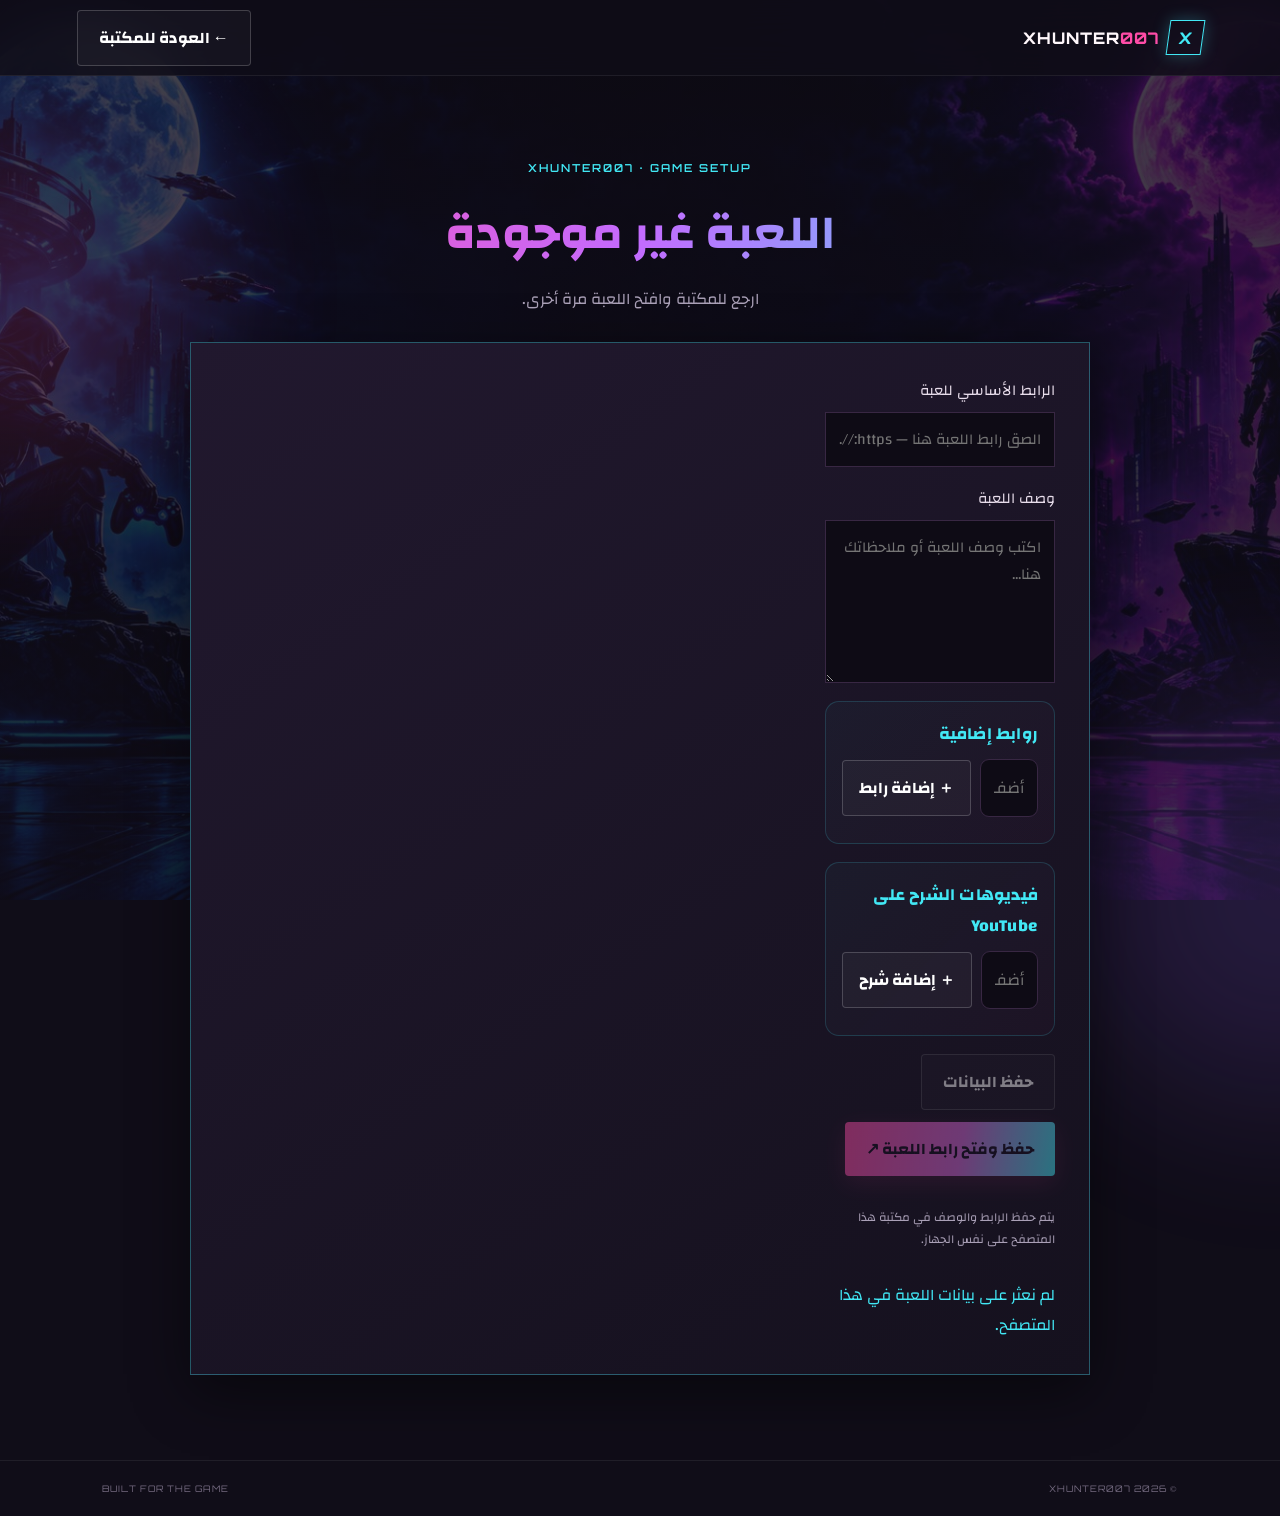
<file: game.html>
<!doctype html>
<html lang="ar" dir="rtl">
<head>
  <meta charset="utf-8">
  <meta name="viewport" content="width=device-width, initial-scale=1">
  <meta name="theme-color" content="#120d1d">
  <title>صفحة اللعبة | XHUNTER007</title>
  <link rel="stylesheet" href="style.css">
</head>
<body class="game-page-body">
  <div class="ambient ambient-one"></div><div class="ambient ambient-two"></div>
  <header class="topbar">
    <a class="brand" href="index.html"><span class="brand-mark">X</span><span>XHUNTER<span class="pink">007</span></span></a>
    <a class="btn btn-ghost" href="index.html#library">← العودة للمكتبة</a>
  </header>
  <main class="game-page section">
    <div class="game-page-heading"><p class="eyebrow">XHUNTER007 · GAME SETUP</p><h1 id="pageGameName">صفحة اللعبة</h1><p class="muted" id="pageGamePlatform"></p></div>
    <section class="game-page-card">
      <img id="pageGameCover" class="game-page-cover" alt="غلاف اللعبة" hidden>
      <div class="game-page-fields">
        <label>الرابط الأساسي للعبة
          <input id="pageGameLink" type="url" placeholder="الصق رابط اللعبة هنا — https://...">
        </label>
        <label>وصف اللعبة
          <textarea id="pageGameDescription" rows="5" maxlength="240" placeholder="اكتب وصف اللعبة أو ملاحظاتك هنا..."></textarea>
        </label>
        <section class="game-links-section">
          <h2>روابط إضافية</h2>
          <div class="game-link-entry">
            <input id="newGameLink" type="url" placeholder="أضف رابطًا إضافيًا للعبة — https://...">
            <button class="btn btn-ghost" id="addGameLink" type="button">＋ إضافة رابط</button>
          </div>
          <div id="gameLinksList" class="game-link-icons" aria-live="polite"></div>
        </section>
        <section class="game-links-section">
          <h2>فيديوهات الشرح على YouTube</h2>
          <div class="game-link-entry">
            <input id="newYoutubeLink" type="url" placeholder="أضف رابط فيديو شرح من YouTube">
            <button class="btn btn-ghost" id="addYoutubeLink" type="button">＋ إضافة شرح</button>
          </div>
          <div id="youtubeLinksList" class="game-link-icons" aria-live="polite"></div>
        </section>
        <div class="game-page-actions">
          <button class="btn btn-ghost" id="saveGameInfo" type="button">حفظ البيانات</button>
          <button class="btn btn-primary" id="saveAndOpenGame" type="button">حفظ وفتح رابط اللعبة ↗</button>
        </div>
        <p class="small-note">يتم حفظ الرابط والوصف في مكتبة هذا المتصفح على نفس الجهاز.</p>
        <p id="gamePageMessage" class="game-page-message" role="status"></p>
      </div>
    </section>
  </main>
  <footer><span>© 2026 XHUNTER007</span><span>BUILT FOR THE GAME</span></footer>
  <script src="game-page.js?v=20261126-1"></script>
</body>
</html>
</file>
<file: style.css>
@import url('https://fonts.googleapis.com/css2?family=Changa:wght@400;500;600;700;800&family=Orbitron:wght@500;600;700;800;900&display=swap');
:root{--bg:#100d18;--panel:#1a1425;--panel2:#21182e;--pink:#ff4ca7;--cyan:#42e8f5;--purple:#9560ff;--text:#fff7fb;--muted:#aaa0b7;--line:#382743;--orange:#ff9d62}
*{box-sizing:border-box}html{scroll-behavior:smooth;scroll-padding-top:90px}body{margin:0;background:var(--bg);color:var(--text);font-family:'Changa',sans-serif;overflow-x:hidden}a{color:inherit;text-decoration:none}button,input,select,textarea{font:inherit}.ambient{position:fixed;z-index:-1;filter:blur(90px);opacity:.16;border-radius:50%;pointer-events:none}.ambient-one{width:350px;height:350px;background:var(--pink);top:120px;left:-160px}.ambient-two{width:400px;height:400px;background:var(--purple);right:-200px;top:700px}
.topbar{height:76px;display:flex;align-items:center;justify-content:space-between;padding:0 clamp(18px,6vw,90px);border-bottom:1px solid #ffffff12;background:#100d18d9;backdrop-filter:blur(18px);position:sticky;top:0;z-index:10}.brand{font:800 16px Orbitron,sans-serif;letter-spacing:1px;display:flex;align-items:center;gap:8px}.brand-mark{width:35px;height:35px;display:grid;place-items:center;border:1px solid var(--cyan);color:var(--cyan);transform:skew(-8deg);box-shadow:0 0 16px #42e8f544}.pink{color:var(--pink)}.cyan{color:var(--cyan)}nav{display:flex;align-items:center;gap:28px;font-size:14px}.nav-link{color:var(--muted);transition:.2s}.nav-link:hover,.nav-link.active{color:var(--cyan)}.nav-admin{background:transparent;border:1px solid #ff4ca766;color:var(--pink);padding:8px 15px;border-radius:4px;cursor:pointer}.nav-admin span{font-size:19px;margin-right:8px}.menu-toggle{display:none;background:none;color:white;border:0;font-size:25px}
.hero{min-height:590px;padding:85px clamp(20px,8vw,120px) 65px;display:grid;grid-template-columns:1fr 1fr;align-items:center;gap:45px;max-width:1500px;margin:auto}.eyebrow{font:600 11px Orbitron,sans-serif;letter-spacing:2px;color:var(--cyan);margin:0 0 14px}.pulse{display:inline-block;width:7px;height:7px;border-radius:50%;background:var(--pink);box-shadow:0 0 12px var(--pink);margin-left:9px}.hero h1{font:900 clamp(38px,5.4vw,76px)/1.13 Orbitron,sans-serif;letter-spacing:-2px;margin:0 0 20px}.gradient-text{background:linear-gradient(100deg,var(--pink),#c36bff 52%,var(--cyan));-webkit-background-clip:text;background-clip:text;color:transparent;text-shadow:none}.hero-desc{max-width:470px;color:var(--muted);font-size:17px;line-height:1.9}.hero-actions{display:flex;gap:12px;margin-top:28px;flex-wrap:wrap}.btn{border:0;cursor:pointer;padding:12px 21px;border-radius:4px;font-weight:700;transition:.2s;display:inline-flex;align-items:center;justify-content:center;gap:12px}.btn:hover{transform:translateY(-2px);filter:brightness(1.12)}.btn-primary{color:#160e20;background:linear-gradient(100deg,var(--pink),#d76bdb 55%,var(--cyan));box-shadow:0 7px 25px #ff4ca733}.btn-ghost{background:#ffffff08;border:1px solid #ffffff30;color:white}.hero-stats{display:flex;align-items:center;gap:25px;margin-top:45px}.hero-stats div{display:grid;gap:2px}.hero-stats strong{font:800 25px Orbitron;color:var(--cyan)}.hero-stats span{font-size:12px;color:var(--muted)}.hero-stats i{height:38px;width:1px;background:var(--line)}
.hero-art{height:370px;position:relative;overflow:hidden;border:1px solid #ff4ca755;background:linear-gradient(160deg,#38204d,#17162c 50%,#092b42);box-shadow:0 20px 70px #0008,inset 0 0 60px #ff4ca71c;isolation:isolate}.hero-art:before{content:"";position:absolute;inset:0;background:repeating-linear-gradient(0deg,transparent 0 34px,#ffffff0b 35px),linear-gradient(90deg,transparent 49.8%,#ffffff12 50%,transparent 50.2%);z-index:-1}.sun{position:absolute;width:210px;height:210px;border-radius:50%;left:50%;top:40px;transform:translateX(-50%);background:linear-gradient(#ffb06d 0%,#ff4c9e 65%,#9a4bd5);box-shadow:0 0 60px #ff4c9e88}.sun:after{content:"";position:absolute;inset:58% 0 0;background:repeating-linear-gradient(to bottom,#251735 0 5px,transparent 6px 13px)}.horizon{position:absolute;bottom:0;height:42%;width:100%;background:linear-gradient(transparent,#10101f 30%)}.city{position:absolute;bottom:0;width:100%;height:42%;background:linear-gradient(90deg,transparent 0 5%,#171528 5% 10%,transparent 10% 14%,#21182e 14% 21%,transparent 21% 25%,#171528 25% 33%,transparent 33% 37%,#21182e 37% 44%,transparent 44% 50%,#171528 50% 57%,transparent 57% 62%,#21182e 62% 70%,transparent 70% 75%,#171528 75% 82%,transparent 82% 87%,#21182e 87% 94%,transparent 94%)}.city-back{height:32%;opacity:.65;filter:brightness(1.4)}.city-front{height:25%;border-top:2px solid var(--cyan);box-shadow:0 -5px 20px #42e8f555}.hero-stamp{position:absolute;top:34%;left:50%;transform:translate(-50%,-50%) rotate(-8deg);font:900 22px Orbitron;text-align:center;color:white;text-shadow:3px 3px var(--pink),-2px -2px var(--cyan);letter-spacing:5px}.hero-stamp b{font-size:48px}.art-caption{position:absolute;bottom:17px;left:20px;right:20px;display:flex;justify-content:space-between;font:700 9px Orbitron;letter-spacing:2px;color:#fff}.art-caption span{color:var(--cyan)}.palm{position:absolute;z-index:2;color:#090d19;font-size:125px;top:5px;text-shadow:2px 2px #42e8f555}.palm-left{left:-20px;transform:rotate(25deg)}.palm-right{right:-25px;transform:scaleX(-1) rotate(20deg)}
.ticker{overflow:hidden;background:linear-gradient(90deg,var(--pink),#a65cff,var(--cyan));color:#180f21;padding:9px 0;font:800 11px Orbitron;letter-spacing:2px;white-space:nowrap}.ticker div{width:max-content;animation:marquee 28s linear infinite}.ticker b{margin:0 25px}@keyframes marquee{to{transform:translateX(50%)}}
.section{padding:85px clamp(20px,8vw,120px);max-width:1500px;margin:auto}.section-heading{display:flex;align-items:end;justify-content:space-between;gap:20px;margin-bottom:30px}.section h2,.about h2{font-size:36px;margin:0 0 3px}.muted{color:var(--muted);margin:0;line-height:1.8}.library-tools{display:flex;gap:12px;margin-bottom:25px}.searchbox{flex:1;display:flex;align-items:center;gap:10px;background:var(--panel);border:1px solid var(--line);padding:0 15px;min-width:150px}.searchbox span{font-size:24px;color:var(--cyan)}.searchbox input{background:transparent;border:0;outline:0;color:white;width:100%;padding:13px 0}.library-tools select{background:var(--panel);border:1px solid var(--line);color:white;padding:0 14px;min-width:135px;outline:none}.games-grid{display:grid;grid-template-columns:repeat(4,minmax(0,1fr));gap:18px}.game-card{background:linear-gradient(145deg,#21182e,#15111e);border:1px solid #ffffff13;overflow:hidden;transition:.25s;position:relative}.game-card:hover{transform:translateY(-5px);border-color:#ff4ca788;box-shadow:0 12px 35px #0007}.game-cover{height:190px;background:radial-gradient(circle at 50% 30%,#6b2b69,#1b2441 60%,#11101b);display:grid;place-items:center;position:relative;overflow:hidden}.game-cover img{width:100%;height:100%;object-fit:cover}.cover-placeholder{font:900 35px Orbitron;color:#ffffff9c;text-shadow:3px 3px var(--pink),-2px -2px var(--cyan)}.platform-tag{position:absolute;top:10px;right:10px;background:#100d18d9;border:1px solid #42e8f566;color:var(--cyan);font:700 9px Orbitron;padding:6px 8px}.game-info{padding:14px}.game-info h3{margin:0 0 5px;font-size:18px}.game-meta{display:flex;gap:7px;flex-wrap:wrap;color:var(--muted);font:10px Orbitron}.game-info p{color:var(--muted);font-size:12px;line-height:1.7;margin:10px 0 0}.empty-state{text-align:center;padding:55px 15px;border:1px dashed #59405e;background:#ffffff04}.empty-state[hidden]{display:none}.empty-icon{font-size:35px;color:var(--pink)}.empty-state h3{margin:5px}.empty-state p{color:var(--muted);margin:0 0 18px}.about{padding-top:10px}.about-card{display:flex;align-items:center;gap:30px;padding:35px;background:linear-gradient(110deg,#24172e,#111c2b);border:1px solid #42e8f544}.about-card>div:last-child{max-width:600px}.about-symbol{font:900 48px Orbitron;color:var(--pink);text-shadow:3px 3px var(--cyan);min-width:130px;text-align:center}.about-symbol span{color:var(--cyan)}.signature{text-align:center;color:#71677e;font:10px Orbitron;letter-spacing:3px;margin:30px 0 0}.signature b{color:var(--pink)}footer{border-top:1px solid #ffffff12;padding:22px clamp(20px,8vw,120px);display:flex;justify-content:space-between;color:#766c82;font:9px Orbitron;letter-spacing:1px}
.modal{width:min(760px,calc(100% - 24px));max-height:90vh;overflow:auto;background:#171220;color:white;border:1px solid #ff4ca766;padding:0;box-shadow:0 25px 100px #000b}.modal::backdrop{background:#080610d9;backdrop-filter:blur(7px)}.modal-head{padding:22px 25px 12px;display:flex;justify-content:space-between;align-items:center}.modal-head h2{margin:0;font-size:26px}.close-btn{border:0;background:none;color:white;font-size:30px;cursor:pointer}.admin-tabs{display:flex;gap:8px;padding:0 25px 18px;border-bottom:1px solid var(--line)}.tab{border:1px solid var(--line);background:transparent;color:var(--muted);padding:8px 14px;cursor:pointer}.tab.active{color:var(--cyan);border-color:var(--cyan)}#managePanel,#backupPanel{padding:20px 25px 25px}.form-grid{display:grid;grid-template-columns:1fr 1fr;gap:13px}.form-grid label{display:grid;gap:5px;color:#d8cddd;font-size:13px}.form-grid input,.form-grid select,.form-grid textarea{background:#0e0b15;border:1px solid var(--line);color:white;padding:10px;outline:none;width:100%;min-width:0}.form-grid input:focus,.form-grid select:focus,.form-grid textarea:focus{border-color:var(--cyan)}.form-grid .full{grid-column:1/-1}.form-actions{display:flex;gap:10px;flex-wrap:wrap;margin-top:15px}.admin-list-head{display:flex;justify-content:space-between;align-items:center;margin-top:28px;border-top:1px solid var(--line);padding-top:15px}.admin-list-head h3,.backup-panel h3{margin:0}.admin-list-head span,.small-note{color:var(--muted);font-size:12px}.admin-row{display:flex;align-items:center;gap:12px;padding:10px 0;border-bottom:1px solid #ffffff12}.admin-thumb{width:45px;height:45px;object-fit:cover;background:#30203d}.admin-row-info{flex:1;min-width:0}.admin-row-info b{display:block;white-space:nowrap;overflow:hidden;text-overflow:ellipsis}.admin-row-info small{color:var(--muted)}.mini-btn{background:transparent;border:1px solid var(--line);color:var(--cyan);padding:6px 9px;cursor:pointer}.mini-btn.delete{color:var(--pink)}.import-label{position:relative;overflow:hidden}.import-label input{position:absolute;inset:0;opacity:0;cursor:pointer}.backup-panel{line-height:1.8}.toast{position:fixed;bottom:22px;left:50%;transform:translate(-50%,20px);background:#21182e;border:1px solid var(--cyan);padding:10px 18px;opacity:0;pointer-events:none;transition:.25s;z-index:30}.toast.show{opacity:1;transform:translate(-50%,0)}
@media(max-width:900px){.hero{gap:25px;padding-top:60px}.games-grid{grid-template-columns:repeat(3,minmax(0,1fr))}.hero-art{height:320px}.palm{font-size:95px}}
@media(max-width:650px){.topbar{height:65px}.menu-toggle{display:block}nav{display:none;position:absolute;top:65px;right:0;left:0;background:#171220;padding:18px 22px 22px;border-bottom:1px solid var(--line);flex-direction:column;align-items:stretch;gap:16px}nav.open{display:flex}.nav-admin{width:100%}.hero{grid-template-columns:1fr;padding:52px 20px 45px;gap:35px}.hero h1{font-size:clamp(36px,10vw,56px)}.hero-art{height:280px}.section{padding:58px 20px}.section-heading{align-items:start;flex-direction:column}.add-top{align-self:stretch}.library-tools{flex-wrap:wrap}.searchbox{flex-basis:100%}.library-tools select{flex:1;height:44px;min-width:0}.games-grid{grid-template-columns:repeat(2,minmax(0,1fr));gap:11px}.game-cover{height:150px}.game-info{padding:10px}.game-info h3{font-size:15px}.about-card{padding:22px;gap:15px;align-items:flex-start}.about-symbol{font-size:32px;min-width:70px}.about h2{font-size:25px}.about-card .muted{font-size:13px}footer{gap:12px;font-size:8px}.form-grid{grid-template-columns:1fr}.form-grid .full{grid-column:auto}#managePanel,#backupPanel{padding:16px}.modal-head{padding:18px 16px 10px}.admin-tabs{padding:0 16px 15px}.admin-row{gap:7px}.mini-btn{padding:6px;font-size:11px}}
@media(max-width:370px){.games-grid{grid-template-columns:1fr}.game-cover{height:190px}.hero-stats{gap:15px}}

/* Clickable text-only game cards and details */
.game-card-clickable{cursor:pointer;text-align:right}.game-card-clickable:focus-visible{outline:2px solid var(--cyan);outline-offset:3px}.game-cover.text-cover{background:radial-gradient(circle at 50% 35%,#61305f,#1b2441 62%,#11101b)}.details-content{padding:8px 25px 28px}.details-platform{display:inline-block;padding:7px 13px;border:1px solid var(--cyan);color:var(--cyan);font-weight:800;margin:8px 0 12px}.details-description{color:var(--muted);line-height:1.9;min-height:30px}.details-modal .btn{display:inline-block;text-decoration:none;margin-top:10px}@media(max-width:650px){.details-content{padding:8px 16px 22px}}

.details-cover{display:block;width:min(190px,55%);max-height:270px;object-fit:contain;margin:8px auto 18px;border:1px solid #42e8f566;box-shadow:0 12px 32px #0008}.game-cover img{width:100%;height:100%;object-fit:cover;display:block}.game-cover .cover-placeholder[hidden]{display:none}


/* Dedicated game setup page */
.game-page-body{min-height:100vh;display:flex;flex-direction:column}.game-page{width:100%;flex:1}.game-page-heading{text-align:center;margin-bottom:28px}.game-page-heading h1{font-size:clamp(30px,5vw,48px);margin:0 0 8px;background:linear-gradient(100deg,var(--pink),#c36bff,var(--cyan));-webkit-background-clip:text;background-clip:text;color:transparent}.game-page-card{display:grid;grid-template-columns:minmax(150px,230px) minmax(0,1fr);gap:28px;align-items:start;padding:clamp(18px,4vw,34px);background:linear-gradient(145deg,#21182e,#15111e);border:1px solid #42e8f555;box-shadow:0 18px 55px #0007;max-width:900px;margin:auto}.game-page-cover{width:100%;max-height:340px;object-fit:contain;border:1px solid #ffffff20}.game-page-fields{display:grid;gap:18px}.game-page-fields label{display:grid;gap:8px;color:#e8ddeb;font-size:15px}.game-page-fields input,.game-page-fields textarea{width:100%;background:#0e0b15;border:1px solid var(--line);color:white;padding:13px;outline:none;resize:vertical}.game-page-fields input:focus,.game-page-fields textarea:focus{border-color:var(--cyan);box-shadow:0 0 0 2px #42e8f51c}.game-page-actions{display:flex;gap:12px;flex-wrap:wrap}.game-page-message{color:var(--cyan);min-height:24px;margin:0}.game-page-actions button:disabled{opacity:.45;cursor:not-allowed}@media(max-width:650px){.game-page-card{grid-template-columns:1fr}.game-page-cover{width:min(190px,70%);max-height:260px;margin:auto}.game-page-actions .btn{flex:1}.game-page-heading{text-align:right}}

/* Per-game link and YouTube icon collections */
.game-links-section{display:grid;gap:10px;padding:16px;border:1px solid #42e8f52b;border-radius:14px;background:linear-gradient(135deg,#42e8f509,#ff4ca706)}
.game-links-section h2{font-size:17px;margin:0;color:var(--cyan);letter-spacing:.2px}
.game-link-entry{display:grid;grid-template-columns:minmax(0,1fr) auto;gap:9px;align-items:center}
.game-link-entry input{width:100%;min-width:0;border-radius:9px}
.game-link-entry .btn{white-space:nowrap;min-height:44px;padding-inline:16px}
.game-link-icons{display:flex;flex-wrap:wrap;gap:9px;align-items:center;min-height:0}
.game-link-item{position:relative;display:flex;align-items:center}
.game-link-icon{width:66px;min-height:62px;padding:8px 5px;display:flex;flex-direction:column;align-items:center;justify-content:center;gap:5px;border:1px solid #42e8f577;background:linear-gradient(145deg,#42e8f51b,#11101b);color:var(--cyan);border-radius:12px;transition:transform .2s,box-shadow .2s,border-color .2s;text-decoration:none}
.game-link-icon:hover{transform:translateY(-2px);box-shadow:0 0 15px #42e8f533;border-color:var(--cyan)}
.game-link-icon>span{font-size:23px;line-height:1}
.game-link-icon small{font-size:9px;color:var(--text);max-width:58px;overflow:hidden;text-overflow:ellipsis;white-space:nowrap}
.game-link-icon.youtube-icon{border-color:#ff4ca788;background:linear-gradient(145deg,#ff4c7220,#11101b);color:#ff557b}
.game-link-icon.youtube-icon:hover{box-shadow:0 0 15px #ff4c7255;border-color:#ff557b}
.game-link-remove{position:absolute;top:-6px;right:-6px;width:19px;height:19px;padding:0;border:1px solid #ff4ca7;background:#241321;color:white;border-radius:50%;cursor:pointer;line-height:16px;font-size:12px}
@media(max-width:650px){.game-link-entry{grid-template-columns:1fr}.game-link-entry .btn{width:100%}.game-links-section{padding:13px}.game-link-icon{width:60px;min-height:58px}}


/* XHUNTER007 custom gaming background */
body{background-color:var(--bg);background-image:linear-gradient(rgba(16,13,24,.78),rgba(16,13,24,.86)),url('./assets/download.jpg');background-size:cover;background-position:center;background-attachment:fixed;background-repeat:no-repeat}


/* XHUNTER007 Hisoka + Hunter hero artwork */
.hero-art{background:linear-gradient(rgba(12,8,20,.10),rgba(12,8,20,.10)),url('./assets/a3d6ea05-4ffc-4e43-a462-de0756828619.png') center/cover no-repeat}
.hero-art>*,.hero-art:before{display:none}

/* XHUNTER007 instant category filter buttons */
.category-buttons{display:flex;flex-wrap:wrap;gap:10px;margin:-7px 0 26px}
.category-btn{border:1px solid #42e8f566;background:linear-gradient(145deg,#21182e,#15111e);color:#c9bfd2;padding:9px 15px;border-radius:5px;font:700 10px Orbitron,sans-serif;letter-spacing:.45px;cursor:pointer;transition:transform .18s,border-color .18s,box-shadow .18s,color .18s}
.category-btn:hover{transform:translateY(-2px);border-color:var(--pink);color:#fff;box-shadow:0 5px 18px #ff4ca722}
.category-btn.active{background:linear-gradient(100deg,var(--pink),#b56bdf 55%,var(--cyan));border-color:transparent;color:#160e20;box-shadow:0 5px 20px #ff4ca733}
@media(max-width:650px){.category-buttons{gap:7px;margin-bottom:20px}.category-btn{padding:8px 10px;font-size:9px;flex:1 0 auto}}

/* Neon arcade category buttons - stronger glow */
.category-buttons{display:flex;flex-wrap:wrap;gap:12px;margin:4px 0 30px;padding:14px 15px;background:rgba(10,8,19,.72);border:1px solid rgba(66,232,245,.22);box-shadow:inset 0 0 24px rgba(66,232,245,.06),0 8px 28px rgba(0,0,0,.28)}
.category-btn{position:relative;isolation:isolate;overflow:hidden;min-height:42px;padding:9px 17px;border:1px solid rgba(66,232,245,.72);border-radius:6px;background:linear-gradient(135deg,rgba(19,24,43,.96),rgba(40,17,48,.94));color:#bdfaff;text-shadow:0 0 8px rgba(66,232,245,.65);font:800 10px Orbitron,sans-serif;letter-spacing:.65px;cursor:pointer;box-shadow:inset 0 0 13px rgba(66,232,245,.12),0 0 8px rgba(66,232,245,.22);transition:all .2s ease}
.category-btn::before{content:"";position:absolute;inset:0;z-index:-1;background:linear-gradient(110deg,transparent 15%,rgba(255,76,167,.2),transparent 80%);opacity:.5;transition:opacity .2s}
.category-btn:hover{transform:translateY(-3px);border-color:var(--pink);color:#fff;text-shadow:0 0 9px #fff,0 0 18px var(--pink);box-shadow:inset 0 0 15px rgba(255,76,167,.18),0 0 9px rgba(255,76,167,.55),0 0 22px rgba(255,76,167,.22)}
.category-btn:hover::before{opacity:1}
.category-btn.active{color:#160e20;border:1px solid #fff;background:linear-gradient(105deg,#ff4ca7 0%,#d86bdf 52%,#42e8f5 100%);text-shadow:0 1px 1px rgba(255,255,255,.45);box-shadow:0 0 7px #fff,0 0 16px rgba(255,76,167,.85),0 0 30px rgba(66,232,245,.5),inset 0 0 12px rgba(255,255,255,.45)}
.category-btn.active::before{display:none}
@media(max-width:650px){.category-buttons{gap:9px;padding:12px 10px}.category-btn{flex:1 0 auto;min-height:40px;padding:8px 12px;font-size:9px}}


/* Final neon pass: keep category filters neon, never plain white */
#categoryButtons .category-btn{
  color:#8ff8ff !important;
  background:linear-gradient(135deg,#101a2b 0%,#21102b 100%) !important;
  border:1px solid #42e8f5 !important;
  text-shadow:0 0 6px #42e8f5,0 0 14px #42e8f588 !important;
  box-shadow:inset 0 0 12px #42e8f522,0 0 7px #42e8f588,0 0 16px #42e8f533 !important;
}
#categoryButtons .category-btn:nth-child(3n+2){
  border-color:#ff4ca7 !important;
  color:#ff9bd0 !important;
  text-shadow:0 0 7px #ff4ca7,0 0 15px #ff4ca788 !important;
  box-shadow:inset 0 0 12px #ff4ca722,0 0 7px #ff4ca777,0 0 16px #ff4ca733 !important;
}
#categoryButtons .category-btn:hover{
  color:#fff !important;
  border-color:#fff !important;
  background:linear-gradient(120deg,#ff4ca7,#9560ff,#42e8f5) !important;
  text-shadow:0 0 8px #fff,0 0 18px #ff4ca7 !important;
  box-shadow:0 0 8px #fff,0 0 20px #ff4ca7,0 0 30px #42e8f5 !important;
}
#categoryButtons .category-btn.active{
  color:#fff !important;
  border:1px solid #ff8ac7 !important;
  background:linear-gradient(110deg,#7b174f 0%,#55206f 52%,#075d70 100%) !important;
  text-shadow:0 0 7px #fff,0 0 16px #ff4ca7 !important;
  box-shadow:inset 0 0 14px #ffffff20,0 0 8px #ff4ca7,0 0 20px #ff4ca7aa,0 0 30px #42e8f566 !important;
}


/* Local co-op marker */
.coop-tag{display:inline-flex;align-items:center;gap:5px;padding:3px 7px;border:1px solid rgba(66,232,245,.65);border-radius:999px;color:#8ff8ff;background:rgba(66,232,245,.09);font-size:9px;font-weight:800;letter-spacing:.6px;text-shadow:0 0 8px rgba(66,232,245,.65);box-shadow:0 0 10px rgba(66,232,245,.16)}
</file>
